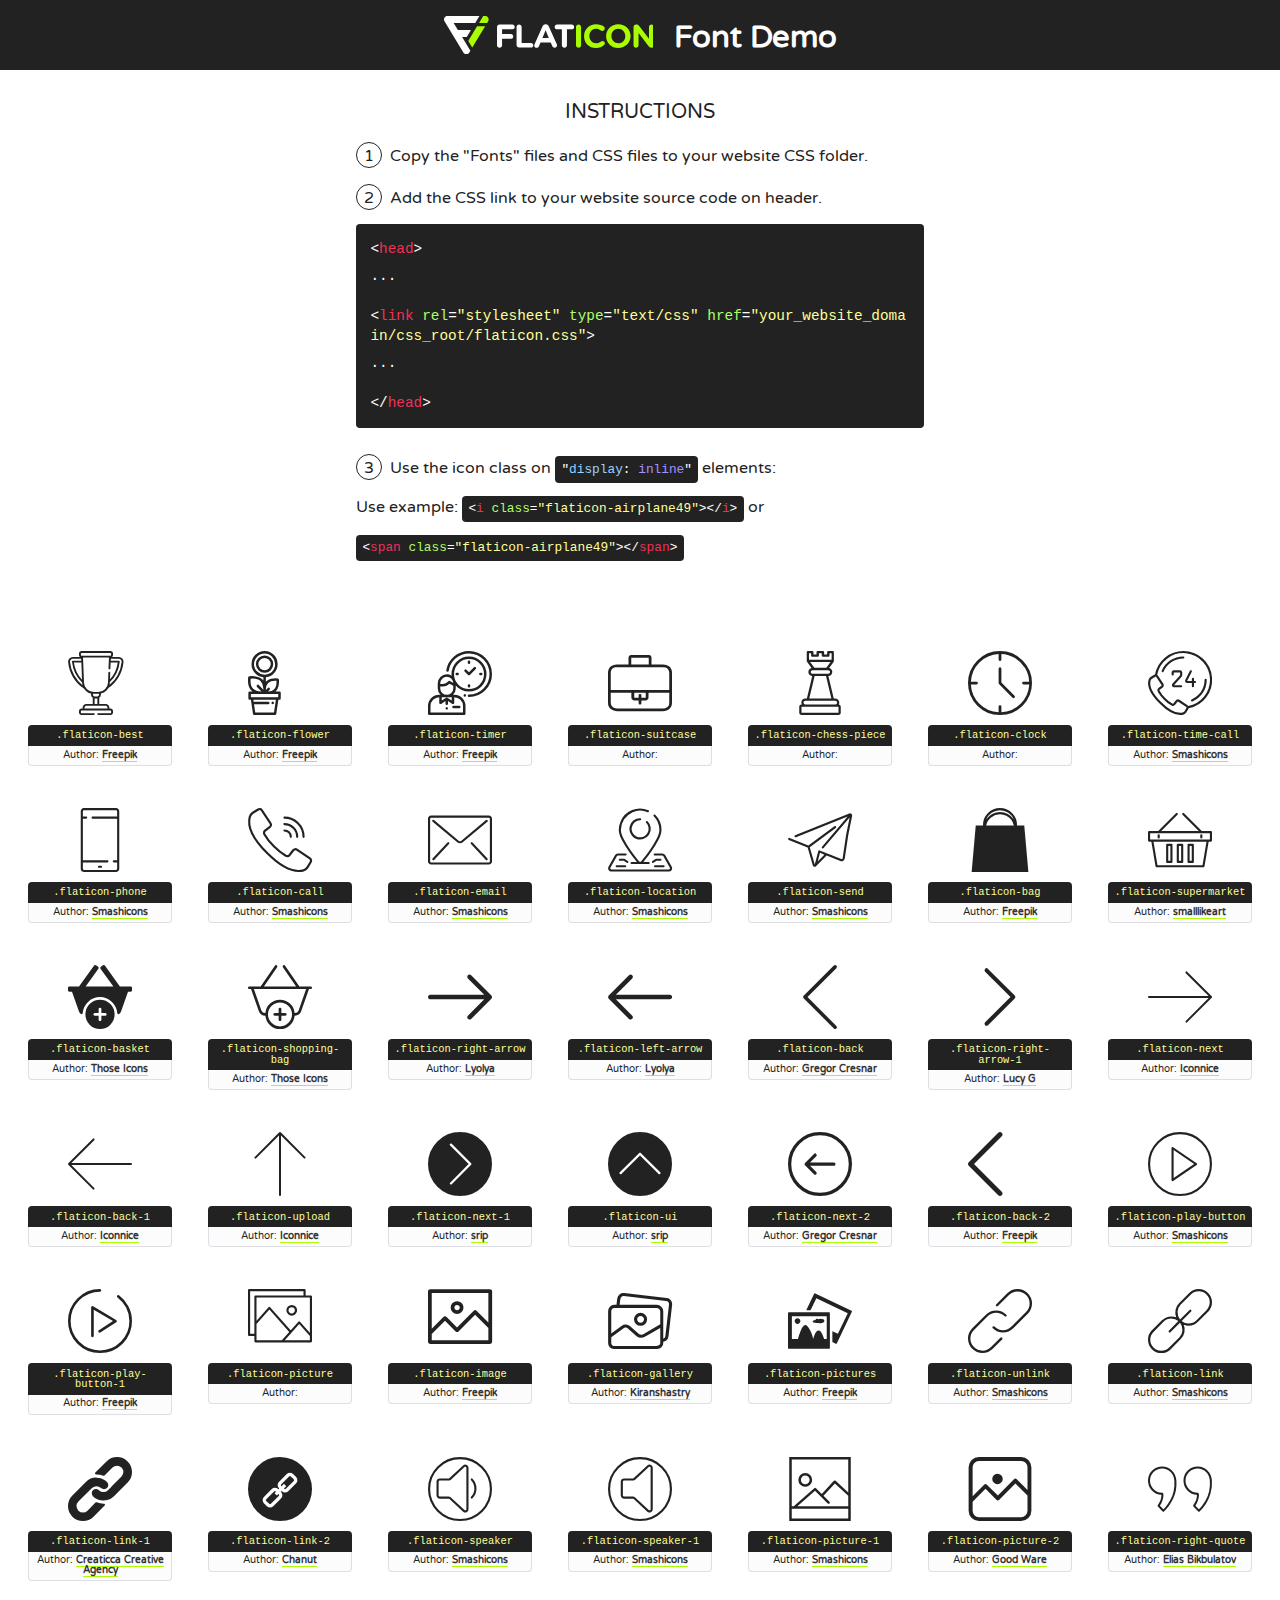
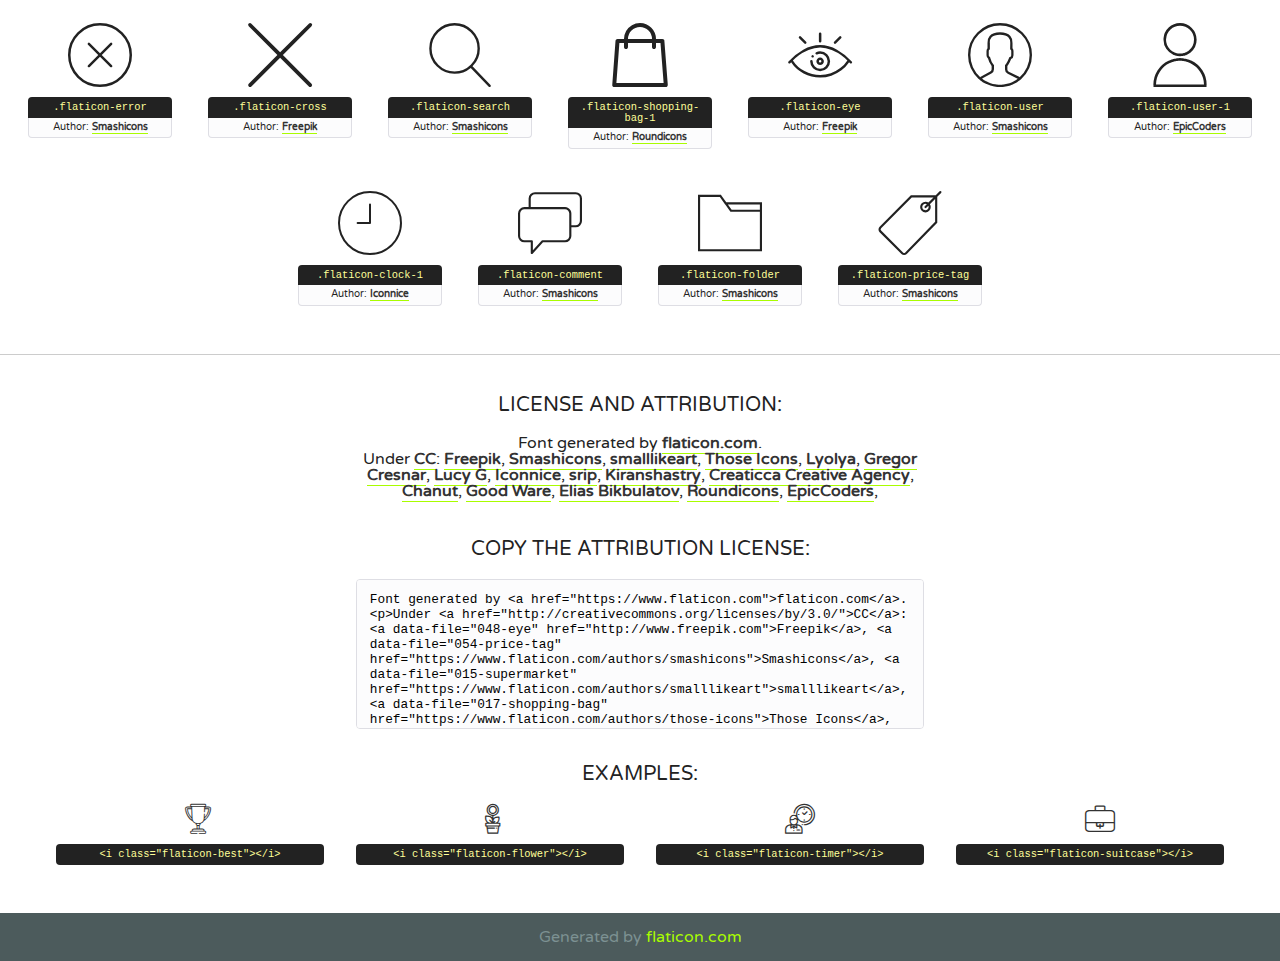
<file: assets/fonts/flaticon.html>
<!DOCTYPE html>
<!--
  Flaticon icon font: Flaticon
  Creation date: 10/09/2019 11:56
-->
<html>
<!DOCTYPE html>
<html>

<head>
    <title>Flaticon WebFont</title>
    <link href="http://fonts.googleapis.com/css?family=Varela+Round" rel="stylesheet" type="text/css" />
    <link rel="stylesheet" type="text/css" href="flaticon.css">
    <meta charset="UTF-8">
    <style>
    html, body, div, span, applet, object, iframe,
    h1, h2, h3, h4, h5, h6, p, blockquote, pre,
    a, abbr, acronym, address, big, cite, code,
    del, dfn, em, img, ins, kbd, q, s, samp,
    small, strike, strong, sub, sup, tt, var,
    b, u, i, center,
    dl, dt, dd, ol, ul, li,
    fieldset, form, label, legend,
    table, caption, tbody, tfoot, thead, tr, th, td,
    article, aside, canvas, details, embed, 
    figure, figcaption, footer, header, hgroup, 
    menu, nav, output, ruby, section, summary,
    time, mark, audio, video {
        margin: 0;
        padding: 0;
        border: 0;
        font-size: 100%;
        font: inherit;
        vertical-align: baseline;
    }
    /* HTML5 display-role reset for older browsers */
    article, aside, details, figcaption, figure, 
    footer, header, hgroup, menu, nav, section {
        display: block;
    }
    body {
        line-height: 1;
    }
    ol, ul {
        list-style: none;
    }
    blockquote, q {
        quotes: none;
    }
    blockquote:before, blockquote:after,
    q:before, q:after {
        content: '';
        content: none;
    }
    table {
        border-collapse: collapse;
        border-spacing: 0;
    }
    body {
        font-family: 'Varela Round', Helvetica, Arial, sans-serif;
        font-size: 16px;
        color: #222;
    }
    a {
        color: #333;
        border-bottom: 1px solid #a9fd00;
        font-weight: bold;
        text-decoration: none;
    }
    * {
        -moz-box-sizing: border-box;
        -webkit-box-sizing: border-box;
        box-sizing: border-box;
        margin: 0;
        padding: 0;
    }
    [class^="flaticon-"]:before, [class*=" flaticon-"]:before, [class^="flaticon-"]:after, [class*=" flaticon-"]:after {
        font-family: Flaticon;
        font-size: 30px;
        font-style: normal;
        margin-left: 20px;
        color: #333;
    }
    .wrapper {
        max-width: 600px;
        margin: auto;
        padding: 0 1em;
    }
    .title {
        font-size: 1.25em;
        text-align: center;
        margin-bottom: 1em;
        text-transform: uppercase;
    }
    header {
        text-align: center;
        background-color: #222;
        color: #fff;
        padding: 1em;
    }
    header .logo {
        width: 210px;
        height: 38px;
        display: inline-block;
        vertical-align: middle;
        margin-right: 1em;
        border: none;
    }
    header strong {
        font-size: 1.95em;
        font-weight: bold;
        vertical-align: middle;
        margin-top: 5px;
        display: inline-block;
    }
    .demo {
        margin: 2em auto;
        line-height: 1.25em;
    }
    .demo ul li {
        margin-bottom: 1em;
    }
    .demo ul li .num {
        color: #222;
        border-radius: 20px;
        display: inline-block;
        width: 26px;
        padding: 3px;
        height: 26px;
        text-align: center;
        margin-right: 0.5em;
        border: 1px solid #222;
    }
    .demo ul li code {
        background-color: #222;
        border-radius: 4px;
        padding: 0.25em 0.5em;
        display: inline-block;
        color: #fff;
        font-family: Consolas,Monaco,Lucida Console,Liberation Mono,DejaVu Sans Mono,Bitstream Vera Sans Mono,Courier New, monospace;
        font-weight: lighter;
        margin-top: 1em;
        font-size: 0.8em;
        word-break: break-all;
    }
    .demo ul li code.big {
        padding: 1em;
        font-size: 0.9em;
    }
    .demo ul li code .red {
        color: #EF3159;
    }
    .demo ul li code .green {
        color: #ACFF65;
    }
    .demo ul li code .yellow {
        color: #FFFF99;
    }
    .demo ul li code .blue {
        color: #99D3FF;
    }
    .demo ul li code .purple {
        color: #A295FF;
    }
    .demo ul li code .dots {
        margin-top: 0.5em;
        display: block;
    }
    #glyphs {
        border-bottom: 1px solid #ccc;
        padding: 2em 0;
        text-align: center;
    }
    .glyph {
        display: inline-block;
        width: 9em;
        margin: 1em;
        text-align: center;
        vertical-align: top;
        background: #FFF;
    }
    .glyph .glyph-icon {
        padding: 10px;
        display: block;
        font-family:"Flaticon";
        font-size: 64px;
        line-height: 1;
    }
    .glyph .glyph-icon:before {
        font-size: 64px;
        color: #222;
        margin-left: 0;
    }
    .class-name {
        font-size: 0.65em;
        background-color: #222;
        color: #fff;
        border-radius: 4px 4px 0 0;
        padding: 0.5em;
        color: #FFFF99;
        font-family: Consolas,Monaco,Lucida Console,Liberation Mono,DejaVu Sans Mono,Bitstream Vera Sans Mono,Courier New, monospace;
    }
    .author-name {
        font-size: 0.6em;
        background-color: #fcfcfd;
        border: 1px solid #DEDEE4;
        border-top: 0;
        border-radius: 0 0 4px 4px;
        padding: 0.5em;
    }
    .class-name:last-child {
        font-size: 10px;
        color:#888;
    }
    .class-name:last-child a {
        font-size: 10px;
        color:#555;
    }
    .class-name:last-child a:hover {
        color:#a9fd00;
    }
    .glyph > input {
        display: block;
        width: 100px;
        margin: 5px auto;
        text-align: center;
        font-size: 12px;
        cursor: text;
    }
    .glyph > input.icon-input {
        font-family:"Flaticon";
        font-size: 16px;
        margin-bottom: 10px;
    }
    .attribution .title {
        margin-top: 2em;
    }
    .attribution textarea {
        background-color: #fcfcfd;
        padding: 1em;
        border: none;
        box-shadow: none;
        border: 1px solid #DEDEE4;
        border-radius: 4px;
        resize: none;
        width: 100%;
        height: 150px;
        font-size: 0.8em;
        font-family: Consolas,Monaco,Lucida Console,Liberation Mono,DejaVu Sans Mono,Bitstream Vera Sans Mono,Courier New, monospace;
        -webkit-appearance: none;
    }
    .iconsuse {
        margin: 2em auto;
        text-align: center;
        max-width: 1200px;
    }
    .iconsuse:after {
        content: '';
        display: table;
        clear: both;
    }
    .iconsuse .image {
        float: left;
        width: 25%;
        padding: 0 1em;
    }
    .iconsuse .image p {
        margin-bottom: 1em;
    }
    .iconsuse .image span {
        display: block;
        font-size: 0.65em;
        background-color: #222;
        color: #fff;
        border-radius: 4px;
        padding: 0.5em;
        color: #FFFF99;
        margin-top: 1em;
        font-family: Consolas,Monaco,Lucida Console,Liberation Mono,DejaVu Sans Mono,Bitstream Vera Sans Mono,Courier New, monospace;
    }
    #footer {
        text-align: center;
        background-color: #4C5B5C;
        color: #7c9192;
        padding: 1em;
    }
    #footer a {
        border: none;
        color: #a9fd00;
        font-weight: normal;
    }
    @media (max-width: 960px) {
        .iconsuse .image {
            width: 50%;
        }
    }
    @media (max-width: 560px) {
        .iconsuse .image {
            width: 100%;
        }
    }
    </style>
</head>

<body class="characters-off">

    <header>
        <a href="https://www.flaticon.com" target="_blank" class="logo">
            <svg version="1.1" xmlns="http://www.w3.org/2000/svg" xmlns:xlink="http://www.w3.org/1999/xlink" xmlns:a="http://ns.adobe.com/AdobeSVGViewerExtensions/3.0/" viewBox="0 0 560.875 102.036" enable-background="new 0 0 560.875 102.036" xml:space="preserve">
                <defs>
                </defs>
                <g>
                    <g class="letters">
                        <path fill="#ffffff" d="M141.596,29.675c0-3.777,2.985-6.767,6.764-6.767h34.438c3.426,0,6.15,2.728,6.15,6.15
                        c0,3.43-2.724,6.149-6.15,6.149h-27.674v13.091h23.719c3.429,0,6.151,2.724,6.151,6.15c0,3.43-2.723,6.149-6.151,6.149h-23.719
                        v17.574c0,3.773-2.986,6.761-6.764,6.761c-3.779,0-6.764-2.989-6.764-6.761V29.675z"></path>
                        <path fill="#ffffff" d="M193.844,29.149c0-3.781,2.985-6.767,6.764-6.767c3.776,0,6.763,2.985,6.763,6.767v42.957h25.039
                        c3.426,0,6.149,2.726,6.149,6.153c0,3.425-2.723,6.15-6.149,6.15h-31.802c-3.779,0-6.764-2.986-6.764-6.768V29.149z"></path>
                        <path fill="#ffffff" d="M241.891,75.71l21.438-48.407c1.492-3.341,4.215-5.357,7.906-5.357h0.792
                        c3.686,0,6.323,2.017,7.815,5.357l21.439,48.407c0.436,0.967,0.701,1.845,0.701,2.723c0,3.602-2.809,6.501-6.414,6.501
                        c-3.161,0-5.269-1.845-6.499-4.655l-4.132-9.661h-27.059l-4.301,10.102c-1.144,2.631-3.426,4.214-6.237,4.214
                        c-3.517,0-6.24-2.81-6.24-6.325C241.1,77.64,241.451,76.677,241.891,75.71z M279.932,58.666l-8.521-20.297l-8.526,20.297H279.932
                        z"></path>
                        <path fill="#ffffff" d="M314.864,35.387H301.86c-3.429,0-6.239-2.813-6.239-6.238c0-3.429,2.811-6.24,6.239-6.24h39.533
                        c3.426,0,6.237,2.811,6.237,6.24c0,3.425-2.811,6.238-6.237,6.238h-13.001v42.785c0,3.773-2.99,6.761-6.764,6.761
                        c-3.779,0-6.764-2.989-6.764-6.761V35.387z"></path>
                        <path fill="#A9FD00" d="M352.615,29.149c0-3.781,2.985-6.767,6.767-6.767c3.774,0,6.761,2.985,6.761,6.767v49.024
                        c0,3.773-2.987,6.761-6.761,6.761c-3.781,0-6.767-2.989-6.767-6.761V29.149z"></path>
                        <path fill="#A9FD00" d="M374.132,53.836v-0.179c0-17.481,13.178-31.801,32.065-31.801c9.22,0,15.459,2.458,20.557,6.238
                        c1.402,1.054,2.637,2.985,2.637,5.357c0,3.692-2.985,6.59-6.681,6.59c-1.845,0-3.071-0.702-4.044-1.319
                        c-3.776-2.813-7.729-4.393-12.562-4.393c-10.364,0-17.831,8.611-17.831,19.154v0.173c0,10.542,7.291,19.329,17.831,19.329
                        c5.715,0,9.492-1.756,13.359-4.834c1.049-0.874,2.458-1.491,4.039-1.491c3.429,0,6.325,2.813,6.325,6.236
                        c0,2.106-1.056,3.78-2.282,4.834c-5.539,4.834-12.036,7.733-21.878,7.733C387.572,85.464,374.132,71.493,374.132,53.836z"></path>
                        <path fill="#A9FD00" d="M433.009,53.836v-0.179c0-17.481,13.79-31.801,32.766-31.801c18.981,0,32.592,14.143,32.592,31.628v0.173
                        c0,17.483-13.785,31.807-32.769,31.807C446.625,85.464,433.009,71.32,433.009,53.836z M484.224,53.836v-0.179
                        c0-10.539-7.725-19.326-18.626-19.326c-10.893,0-18.449,8.611-18.449,19.154v0.173c0,10.542,7.73,19.329,18.626,19.329
                        C476.676,72.986,484.224,64.378,484.224,53.836z"></path>
                        <path fill="#A9FD00" d="M506.233,29.321c0-3.774,2.99-6.763,6.767-6.763h1.401c3.252,0,5.183,1.583,7.029,3.953l26.093,34.265
                        V29.059c0-3.692,2.99-6.677,6.681-6.677c3.683,0,6.671,2.985,6.671,6.677v48.934c0,3.78-2.987,6.765-6.764,6.765h-0.436
                        c-3.257,0-5.188-1.581-7.034-3.953l-27.056-35.492v32.944c0,3.687-2.985,6.676-6.678,6.676c-3.683,0-6.673-2.989-6.673-6.676
                        V29.321z"></path>
                    </g>
                    <g class="insignia">
                        <path fill="#ffffff" d="M48.372,56.137h12.517l11.156-18.537H37.186L25.688,18.539h57.825L94.668,0H9.271
                        C5.925,0,2.842,1.801,1.198,4.716c-1.644,2.907-1.593,6.482,0.134,9.343l50.38,83.501c1.678,2.781,4.689,4.476,7.938,4.476
                        c3.246,0,6.257-1.695,7.935-4.476l2.898-4.804L48.372,56.137z"></path>
                        <g class="i">
                            <path fill="#A9FD00" d="M93.575,18.539h0.031v0.004l21.652,0.004l2.705-4.488c1.727-2.861,1.778-6.436,0.133-9.343
                            C116.454,1.801,113.371,0,110.026,0h-5.294L93.575,18.539z"></path>
                            <polygon fill="#A9FD00" points="88.291,27.356 64.725,66.486 75.519,84.404 109.942,27.356"></polygon>
                        </g>
                    </g>
                </g>
            </svg>
        </a>
        <strong>Font Demo</strong>
    </header>


    <section class="demo wrapper">

        <p class="title">Instructions</p>

        <ul>
            <li>
                <span class="num">1</span>Copy the "Fonts" files and CSS files to your website CSS folder.
            </li>
            <li>
                <span class="num">2</span>Add the CSS link to your website source code on header.
                <code class="big">
                    &lt;<span class="red">head</span>&gt;
                    <br/><span class="dots">...</span>
                    <br/>&lt;<span class="red">link</span> <span class="green">rel</span>=<span class="yellow">"stylesheet"</span> <span class="green">type</span>=<span class="yellow">"text/css"</span> <span class="green">href</span>=<span class="yellow">"your_website_domain/css_root/flaticon.css"</span>&gt;
                    <br/><span class="dots">...</span>
                    <br/>&lt;/<span class="red">head</span>&gt;
                </code>
            </li>

            <li>
                <p>
                    <span class="num">3</span>Use the icon class on <code>"<span class="blue">display</span>:<span class="purple"> inline</span>"</code> elements:
                    <br />
                    Use example: <code>&lt;<span class="red">i</span> <span class="green">class</span>=<span class="yellow">&quot;flaticon-airplane49&quot;</span>&gt;&lt;/<span class="red">i</span>&gt;</code> or <code>&lt;<span class="red">span</span> <span class="green">class</span>=<span class="yellow">&quot;flaticon-airplane49&quot;</span>&gt;&lt;/<span class="red">span</span>&gt;</code>
            </li>
        </ul>

    </section>




   <section id="glyphs">          
    
      
        <div class="glyph"><div class="glyph-icon flaticon-best"></div>
            <div class="class-name">.flaticon-best</div>
            <div class="author-name">Author: <a data-file="001-best" href="http://www.freepik.com">Freepik</a> </div> 
        </div>        
        
        <div class="glyph"><div class="glyph-icon flaticon-flower"></div>
            <div class="class-name">.flaticon-flower</div>
            <div class="author-name">Author: <a data-file="002-flower" href="http://www.freepik.com">Freepik</a> </div> 
        </div>        
        
        <div class="glyph"><div class="glyph-icon flaticon-timer"></div>
            <div class="class-name">.flaticon-timer</div>
            <div class="author-name">Author: <a data-file="004-timer" href="http://www.freepik.com">Freepik</a> </div> 
        </div>        
        
        <div class="glyph"><div class="glyph-icon flaticon-suitcase"></div>
            <div class="class-name">.flaticon-suitcase</div>
            <div class="author-name">Author: <a data-file="005-suitcase" href="https://www.flaticon.com/authors/"></a> </div> 
        </div>        
        
        <div class="glyph"><div class="glyph-icon flaticon-chess-piece"></div>
            <div class="class-name">.flaticon-chess-piece</div>
            <div class="author-name">Author: <a data-file="006-chess-piece" href="https://www.flaticon.com/authors/"></a> </div> 
        </div>        
        
        <div class="glyph"><div class="glyph-icon flaticon-clock"></div>
            <div class="class-name">.flaticon-clock</div>
            <div class="author-name">Author: <a data-file="007-clock" href="https://www.flaticon.com/authors/"></a> </div> 
        </div>        
        
        <div class="glyph"><div class="glyph-icon flaticon-time-call"></div>
            <div class="class-name">.flaticon-time-call</div>
            <div class="author-name">Author: <a data-file="008-time-call" href="https://www.flaticon.com/authors/smashicons">Smashicons</a> </div> 
        </div>        
        
        <div class="glyph"><div class="glyph-icon flaticon-phone"></div>
            <div class="class-name">.flaticon-phone</div>
            <div class="author-name">Author: <a data-file="009-phone" href="https://www.flaticon.com/authors/smashicons">Smashicons</a> </div> 
        </div>        
        
        <div class="glyph"><div class="glyph-icon flaticon-call"></div>
            <div class="class-name">.flaticon-call</div>
            <div class="author-name">Author: <a data-file="010-call" href="https://www.flaticon.com/authors/smashicons">Smashicons</a> </div> 
        </div>        
        
        <div class="glyph"><div class="glyph-icon flaticon-email"></div>
            <div class="class-name">.flaticon-email</div>
            <div class="author-name">Author: <a data-file="011-email" href="https://www.flaticon.com/authors/smashicons">Smashicons</a> </div> 
        </div>        
        
        <div class="glyph"><div class="glyph-icon flaticon-location"></div>
            <div class="class-name">.flaticon-location</div>
            <div class="author-name">Author: <a data-file="012-location" href="https://www.flaticon.com/authors/smashicons">Smashicons</a> </div> 
        </div>        
        
        <div class="glyph"><div class="glyph-icon flaticon-send"></div>
            <div class="class-name">.flaticon-send</div>
            <div class="author-name">Author: <a data-file="013-send" href="https://www.flaticon.com/authors/smashicons">Smashicons</a> </div> 
        </div>        
        
        <div class="glyph"><div class="glyph-icon flaticon-bag"></div>
            <div class="class-name">.flaticon-bag</div>
            <div class="author-name">Author: <a data-file="014-bag" href="http://www.freepik.com">Freepik</a> </div> 
        </div>        
        
        <div class="glyph"><div class="glyph-icon flaticon-supermarket"></div>
            <div class="class-name">.flaticon-supermarket</div>
            <div class="author-name">Author: <a data-file="015-supermarket" href="https://www.flaticon.com/authors/smalllikeart">smalllikeart</a> </div> 
        </div>        
        
        <div class="glyph"><div class="glyph-icon flaticon-basket"></div>
            <div class="class-name">.flaticon-basket</div>
            <div class="author-name">Author: <a data-file="016-basket" href="https://www.flaticon.com/authors/those-icons">Those Icons</a> </div> 
        </div>        
        
        <div class="glyph"><div class="glyph-icon flaticon-shopping-bag"></div>
            <div class="class-name">.flaticon-shopping-bag</div>
            <div class="author-name">Author: <a data-file="017-shopping-bag" href="https://www.flaticon.com/authors/those-icons">Those Icons</a> </div> 
        </div>        
        
        <div class="glyph"><div class="glyph-icon flaticon-right-arrow"></div>
            <div class="class-name">.flaticon-right-arrow</div>
            <div class="author-name">Author: <a data-file="018-right-arrow" href="https://www.flaticon.com/authors/lyolya">Lyolya</a> </div> 
        </div>        
        
        <div class="glyph"><div class="glyph-icon flaticon-left-arrow"></div>
            <div class="class-name">.flaticon-left-arrow</div>
            <div class="author-name">Author: <a data-file="019-left-arrow" href="https://www.flaticon.com/authors/lyolya">Lyolya</a> </div> 
        </div>        
        
        <div class="glyph"><div class="glyph-icon flaticon-back"></div>
            <div class="class-name">.flaticon-back</div>
            <div class="author-name">Author: <a data-file="020-back" href="https://www.flaticon.com/authors/gregor-cresnar">Gregor Cresnar</a> </div> 
        </div>        
        
        <div class="glyph"><div class="glyph-icon flaticon-right-arrow-1"></div>
            <div class="class-name">.flaticon-right-arrow-1</div>
            <div class="author-name">Author: <a data-file="021-right-arrow-1" href="https://www.flaticon.com/authors/lucy-g">Lucy G</a> </div> 
        </div>        
        
        <div class="glyph"><div class="glyph-icon flaticon-next"></div>
            <div class="class-name">.flaticon-next</div>
            <div class="author-name">Author: <a data-file="022-next" href="https://www.flaticon.com/authors/iconnice">Iconnice</a> </div> 
        </div>        
        
        <div class="glyph"><div class="glyph-icon flaticon-back-1"></div>
            <div class="class-name">.flaticon-back-1</div>
            <div class="author-name">Author: <a data-file="023-back-1" href="https://www.flaticon.com/authors/iconnice">Iconnice</a> </div> 
        </div>        
        
        <div class="glyph"><div class="glyph-icon flaticon-upload"></div>
            <div class="class-name">.flaticon-upload</div>
            <div class="author-name">Author: <a data-file="024-upload" href="https://www.flaticon.com/authors/iconnice">Iconnice</a> </div> 
        </div>        
        
        <div class="glyph"><div class="glyph-icon flaticon-next-1"></div>
            <div class="class-name">.flaticon-next-1</div>
            <div class="author-name">Author: <a data-file="025-next-1" href="https://www.flaticon.com/authors/srip">srip</a> </div> 
        </div>        
        
        <div class="glyph"><div class="glyph-icon flaticon-ui"></div>
            <div class="class-name">.flaticon-ui</div>
            <div class="author-name">Author: <a data-file="026-ui" href="https://www.flaticon.com/authors/srip">srip</a> </div> 
        </div>        
        
        <div class="glyph"><div class="glyph-icon flaticon-next-2"></div>
            <div class="class-name">.flaticon-next-2</div>
            <div class="author-name">Author: <a data-file="027-next-2" href="https://www.flaticon.com/authors/gregor-cresnar">Gregor Cresnar</a> </div> 
        </div>        
        
        <div class="glyph"><div class="glyph-icon flaticon-back-2"></div>
            <div class="class-name">.flaticon-back-2</div>
            <div class="author-name">Author: <a data-file="028-back-2" href="http://www.freepik.com">Freepik</a> </div> 
        </div>        
        
        <div class="glyph"><div class="glyph-icon flaticon-play-button"></div>
            <div class="class-name">.flaticon-play-button</div>
            <div class="author-name">Author: <a data-file="029-play-button" href="https://www.flaticon.com/authors/smashicons">Smashicons</a> </div> 
        </div>        
        
        <div class="glyph"><div class="glyph-icon flaticon-play-button-1"></div>
            <div class="class-name">.flaticon-play-button-1</div>
            <div class="author-name">Author: <a data-file="030-play-button-1" href="http://www.freepik.com">Freepik</a> </div> 
        </div>        
        
        <div class="glyph"><div class="glyph-icon flaticon-picture"></div>
            <div class="class-name">.flaticon-picture</div>
            <div class="author-name">Author: <a data-file="031-picture" href="https://www.flaticon.com/authors/"></a> </div> 
        </div>        
        
        <div class="glyph"><div class="glyph-icon flaticon-image"></div>
            <div class="class-name">.flaticon-image</div>
            <div class="author-name">Author: <a data-file="032-image" href="http://www.freepik.com">Freepik</a> </div> 
        </div>        
        
        <div class="glyph"><div class="glyph-icon flaticon-gallery"></div>
            <div class="class-name">.flaticon-gallery</div>
            <div class="author-name">Author: <a data-file="033-gallery" href="https://www.flaticon.com/authors/kiranshastry">Kiranshastry</a> </div> 
        </div>        
        
        <div class="glyph"><div class="glyph-icon flaticon-pictures"></div>
            <div class="class-name">.flaticon-pictures</div>
            <div class="author-name">Author: <a data-file="034-pictures" href="http://www.freepik.com">Freepik</a> </div> 
        </div>        
        
        <div class="glyph"><div class="glyph-icon flaticon-unlink"></div>
            <div class="class-name">.flaticon-unlink</div>
            <div class="author-name">Author: <a data-file="035-unlink" href="https://www.flaticon.com/authors/smashicons">Smashicons</a> </div> 
        </div>        
        
        <div class="glyph"><div class="glyph-icon flaticon-link"></div>
            <div class="class-name">.flaticon-link</div>
            <div class="author-name">Author: <a data-file="036-link" href="https://www.flaticon.com/authors/smashicons">Smashicons</a> </div> 
        </div>        
        
        <div class="glyph"><div class="glyph-icon flaticon-link-1"></div>
            <div class="class-name">.flaticon-link-1</div>
            <div class="author-name">Author: <a data-file="037-link-1" href="https://www.flaticon.com/authors/creaticca-creative-agency">Creaticca Creative Agency</a> </div> 
        </div>        
        
        <div class="glyph"><div class="glyph-icon flaticon-link-2"></div>
            <div class="class-name">.flaticon-link-2</div>
            <div class="author-name">Author: <a data-file="038-link-2" href="https://www.flaticon.com/authors/chanut">Chanut</a> </div> 
        </div>        
        
        <div class="glyph"><div class="glyph-icon flaticon-speaker"></div>
            <div class="class-name">.flaticon-speaker</div>
            <div class="author-name">Author: <a data-file="039-speaker" href="https://www.flaticon.com/authors/smashicons">Smashicons</a> </div> 
        </div>        
        
        <div class="glyph"><div class="glyph-icon flaticon-speaker-1"></div>
            <div class="class-name">.flaticon-speaker-1</div>
            <div class="author-name">Author: <a data-file="040-speaker-1" href="https://www.flaticon.com/authors/smashicons">Smashicons</a> </div> 
        </div>        
        
        <div class="glyph"><div class="glyph-icon flaticon-picture-1"></div>
            <div class="class-name">.flaticon-picture-1</div>
            <div class="author-name">Author: <a data-file="041-picture-1" href="https://www.flaticon.com/authors/smashicons">Smashicons</a> </div> 
        </div>        
        
        <div class="glyph"><div class="glyph-icon flaticon-picture-2"></div>
            <div class="class-name">.flaticon-picture-2</div>
            <div class="author-name">Author: <a data-file="042-picture-2" href="https://www.flaticon.com/authors/good-ware">Good Ware</a> </div> 
        </div>        
        
        <div class="glyph"><div class="glyph-icon flaticon-right-quote"></div>
            <div class="class-name">.flaticon-right-quote</div>
            <div class="author-name">Author: <a data-file="043-right-quote" href="https://www.flaticon.com/authors/elias-bikbulatov">Elias Bikbulatov</a> </div> 
        </div>        
        
        <div class="glyph"><div class="glyph-icon flaticon-error"></div>
            <div class="class-name">.flaticon-error</div>
            <div class="author-name">Author: <a data-file="044-error" href="https://www.flaticon.com/authors/smashicons">Smashicons</a> </div> 
        </div>        
        
        <div class="glyph"><div class="glyph-icon flaticon-cross"></div>
            <div class="class-name">.flaticon-cross</div>
            <div class="author-name">Author: <a data-file="045-cross" href="http://www.freepik.com">Freepik</a> </div> 
        </div>        
        
        <div class="glyph"><div class="glyph-icon flaticon-search"></div>
            <div class="class-name">.flaticon-search</div>
            <div class="author-name">Author: <a data-file="046-search" href="https://www.flaticon.com/authors/smashicons">Smashicons</a> </div> 
        </div>        
        
        <div class="glyph"><div class="glyph-icon flaticon-shopping-bag-1"></div>
            <div class="class-name">.flaticon-shopping-bag-1</div>
            <div class="author-name">Author: <a data-file="047-shopping-bag-1" href="https://www.flaticon.com/authors/roundicons">Roundicons</a> </div> 
        </div>        
        
        <div class="glyph"><div class="glyph-icon flaticon-eye"></div>
            <div class="class-name">.flaticon-eye</div>
            <div class="author-name">Author: <a data-file="048-eye" href="http://www.freepik.com">Freepik</a> </div> 
        </div>        
        
        <div class="glyph"><div class="glyph-icon flaticon-user"></div>
            <div class="class-name">.flaticon-user</div>
            <div class="author-name">Author: <a data-file="049-user" href="https://www.flaticon.com/authors/smashicons">Smashicons</a> </div> 
        </div>        
        
        <div class="glyph"><div class="glyph-icon flaticon-user-1"></div>
            <div class="class-name">.flaticon-user-1</div>
            <div class="author-name">Author: <a data-file="050-user-1" href="https://www.flaticon.com/authors/epiccoders">EpicCoders</a> </div> 
        </div>        
        
        <div class="glyph"><div class="glyph-icon flaticon-clock-1"></div>
            <div class="class-name">.flaticon-clock-1</div>
            <div class="author-name">Author: <a data-file="051-clock-1" href="https://www.flaticon.com/authors/iconnice">Iconnice</a> </div> 
        </div>        
        
        <div class="glyph"><div class="glyph-icon flaticon-comment"></div>
            <div class="class-name">.flaticon-comment</div>
            <div class="author-name">Author: <a data-file="052-comment" href="https://www.flaticon.com/authors/smashicons">Smashicons</a> </div> 
        </div>        
        
        <div class="glyph"><div class="glyph-icon flaticon-folder"></div>
            <div class="class-name">.flaticon-folder</div>
            <div class="author-name">Author: <a data-file="053-folder" href="https://www.flaticon.com/authors/smashicons">Smashicons</a> </div> 
        </div>        
        
        <div class="glyph"><div class="glyph-icon flaticon-price-tag"></div>
            <div class="class-name">.flaticon-price-tag</div>
            <div class="author-name">Author: <a data-file="054-price-tag" href="https://www.flaticon.com/authors/smashicons">Smashicons</a> </div> 
        </div>        
        

    </section>



    <section class="attribution wrapper"   style="text-align:center;">

      <div class="title">License and attribution:</div><div class="attrDiv">Font generated by <a href="https://www.flaticon.com">flaticon.com</a>. <div><p>Under <a href="http://creativecommons.org/licenses/by/3.0/">CC</a>: <a data-file="048-eye" href="http://www.freepik.com">Freepik</a>, <a data-file="054-price-tag" href="https://www.flaticon.com/authors/smashicons">Smashicons</a>, <a data-file="015-supermarket" href="https://www.flaticon.com/authors/smalllikeart">smalllikeart</a>, <a data-file="017-shopping-bag" href="https://www.flaticon.com/authors/those-icons">Those Icons</a>, <a data-file="019-left-arrow" href="https://www.flaticon.com/authors/lyolya">Lyolya</a>, <a data-file="027-next-2" href="https://www.flaticon.com/authors/gregor-cresnar">Gregor Cresnar</a>, <a data-file="021-right-arrow-1" href="https://www.flaticon.com/authors/lucy-g">Lucy G</a>, <a data-file="051-clock-1" href="https://www.flaticon.com/authors/iconnice">Iconnice</a>, <a data-file="026-ui" href="https://www.flaticon.com/authors/srip">srip</a>, <a data-file="033-gallery" href="https://www.flaticon.com/authors/kiranshastry">Kiranshastry</a>, <a data-file="037-link-1" href="https://www.flaticon.com/authors/creaticca-creative-agency">Creaticca Creative Agency</a>, <a data-file="038-link-2" href="https://www.flaticon.com/authors/chanut">Chanut</a>, <a data-file="042-picture-2" href="https://www.flaticon.com/authors/good-ware">Good Ware</a>, <a data-file="043-right-quote" href="https://www.flaticon.com/authors/elias-bikbulatov">Elias Bikbulatov</a>, <a data-file="047-shopping-bag-1" href="https://www.flaticon.com/authors/roundicons">Roundicons</a>, <a data-file="050-user-1" href="https://www.flaticon.com/authors/epiccoders">EpicCoders</a>, <a data-file="031-picture" href="https://www.flaticon.com/authors/"></a></p>  </div>
      </div>
      <div class="title">Copy the Attribution License:</div>

    <textarea onclick="this.focus();this.select();">Font generated by &lt;a href=&quot;https://www.flaticon.com&quot;&gt;flaticon.com&lt;/a&gt;. <p>Under <a href="http://creativecommons.org/licenses/by/3.0/">CC</a>: <a data-file="048-eye" href="http://www.freepik.com">Freepik</a>, <a data-file="054-price-tag" href="https://www.flaticon.com/authors/smashicons">Smashicons</a>, <a data-file="015-supermarket" href="https://www.flaticon.com/authors/smalllikeart">smalllikeart</a>, <a data-file="017-shopping-bag" href="https://www.flaticon.com/authors/those-icons">Those Icons</a>, <a data-file="019-left-arrow" href="https://www.flaticon.com/authors/lyolya">Lyolya</a>, <a data-file="027-next-2" href="https://www.flaticon.com/authors/gregor-cresnar">Gregor Cresnar</a>, <a data-file="021-right-arrow-1" href="https://www.flaticon.com/authors/lucy-g">Lucy G</a>, <a data-file="051-clock-1" href="https://www.flaticon.com/authors/iconnice">Iconnice</a>, <a data-file="026-ui" href="https://www.flaticon.com/authors/srip">srip</a>, <a data-file="033-gallery" href="https://www.flaticon.com/authors/kiranshastry">Kiranshastry</a>, <a data-file="037-link-1" href="https://www.flaticon.com/authors/creaticca-creative-agency">Creaticca Creative Agency</a>, <a data-file="038-link-2" href="https://www.flaticon.com/authors/chanut">Chanut</a>, <a data-file="042-picture-2" href="https://www.flaticon.com/authors/good-ware">Good Ware</a>, <a data-file="043-right-quote" href="https://www.flaticon.com/authors/elias-bikbulatov">Elias Bikbulatov</a>, <a data-file="047-shopping-bag-1" href="https://www.flaticon.com/authors/roundicons">Roundicons</a>, <a data-file="050-user-1" href="https://www.flaticon.com/authors/epiccoders">EpicCoders</a>, <a data-file="031-picture" href="https://www.flaticon.com/authors/"></a></p>  
     </textarea>

    </section>

    <section class="iconsuse">

          <div class="title">Examples:</div>            
             
            <div class="image">
                <p>
                    <i class="glyph-icon flaticon-best"></i> 
                    <span>&lt;i class=&quot;flaticon-best&quot;&gt;&lt;/i&gt;</span>
                </p>
            </div>
            
            <div class="image">
                <p>
                    <i class="glyph-icon flaticon-flower"></i> 
                    <span>&lt;i class=&quot;flaticon-flower&quot;&gt;&lt;/i&gt;</span>
                </p>
            </div>
            
            <div class="image">
                <p>
                    <i class="glyph-icon flaticon-timer"></i> 
                    <span>&lt;i class=&quot;flaticon-timer&quot;&gt;&lt;/i&gt;</span>
                </p>
            </div>
            
            <div class="image">
                <p>
                    <i class="glyph-icon flaticon-suitcase"></i> 
                    <span>&lt;i class=&quot;flaticon-suitcase&quot;&gt;&lt;/i&gt;</span>
                </p>
            </div>
                       
        </div>
                            
    </section>

<div id="footer">
    <div>Generated by <a href="https://www.flaticon.com">flaticon.com</a>
    </div>
</div>



</body>
</html>
</file>
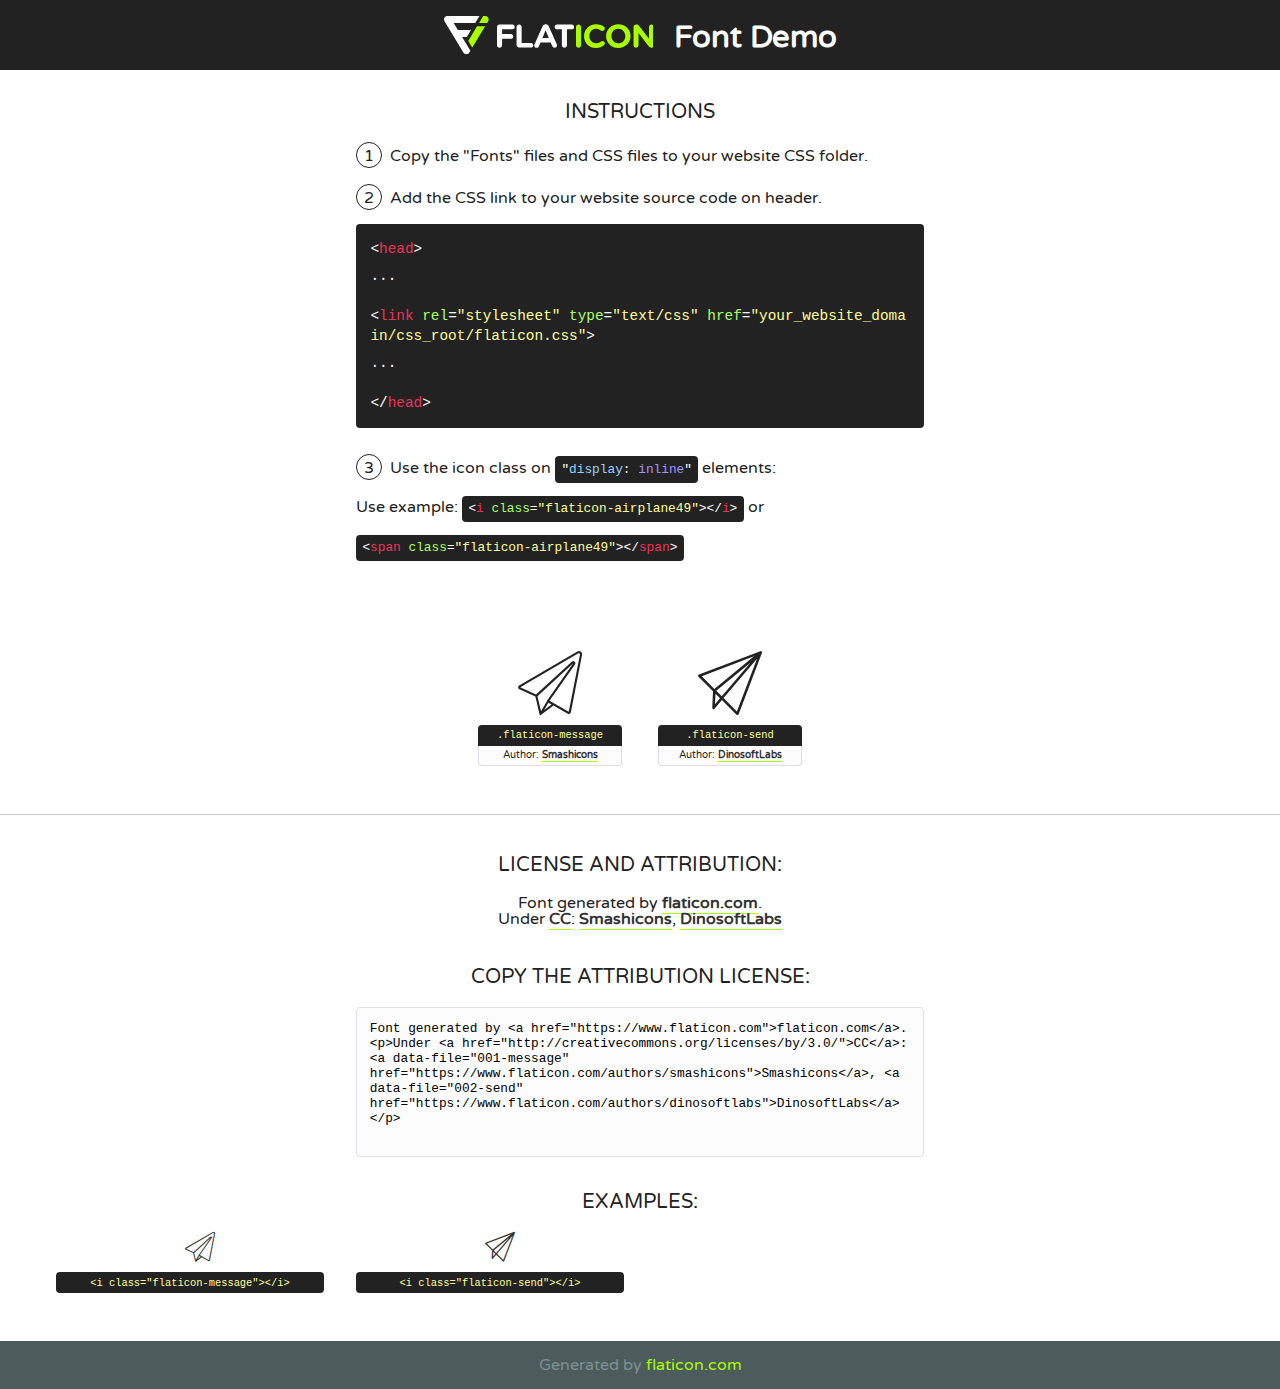
<file: assets/fonts/font/flaticon.html>
<!DOCTYPE html>
<!--
  Flaticon icon font: Flaticon
  Creation date: 31/12/2020 08:40
-->
<html>
<!DOCTYPE html>
<html>

<head>
    <title>Flaticon WebFont</title>
    <link href="http://fonts.googleapis.com/css?family=Varela+Round" rel="stylesheet" type="text/css" />
    <link rel="stylesheet" type="text/css" href="flaticon.css">
    <meta charset="UTF-8">
    <style>
    html, body, div, span, applet, object, iframe,
    h1, h2, h3, h4, h5, h6, p, blockquote, pre,
    a, abbr, acronym, address, big, cite, code,
    del, dfn, em, img, ins, kbd, q, s, samp,
    small, strike, strong, sub, sup, tt, var,
    b, u, i, center,
    dl, dt, dd, ol, ul, li,
    fieldset, form, label, legend,
    table, caption, tbody, tfoot, thead, tr, th, td,
    article, aside, canvas, details, embed, 
    figure, figcaption, footer, header, hgroup, 
    menu, nav, output, ruby, section, summary,
    time, mark, audio, video {
        margin: 0;
        padding: 0;
        border: 0;
        font-size: 100%;
        font: inherit;
        vertical-align: baseline;
    }
    /* HTML5 display-role reset for older browsers */
    article, aside, details, figcaption, figure, 
    footer, header, hgroup, menu, nav, section {
        display: block;
    }
    body {
        line-height: 1;
    }
    ol, ul {
        list-style: none;
    }
    blockquote, q {
        quotes: none;
    }
    blockquote:before, blockquote:after,
    q:before, q:after {
        content: '';
        content: none;
    }
    table {
        border-collapse: collapse;
        border-spacing: 0;
    }
    body {
        font-family: 'Varela Round', Helvetica, Arial, sans-serif;
        font-size: 16px;
        color: #222;
    }
    a {
        color: #333;
        border-bottom: 1px solid #a9fd00;
        font-weight: bold;
        text-decoration: none;
    }
    * {
        -moz-box-sizing: border-box;
        -webkit-box-sizing: border-box;
        box-sizing: border-box;
        margin: 0;
        padding: 0;
    }
    [class^="flaticon-"]:before, [class*=" flaticon-"]:before, [class^="flaticon-"]:after, [class*=" flaticon-"]:after {
        font-family: Flaticon;
        font-size: 30px;
        font-style: normal;
        margin-left: 20px;
        color: #333;
    }
    .wrapper {
        max-width: 600px;
        margin: auto;
        padding: 0 1em;
    }
    .title {
        font-size: 1.25em;
        text-align: center;
        margin-bottom: 1em;
        text-transform: uppercase;
    }
    header {
        text-align: center;
        background-color: #222;
        color: #fff;
        padding: 1em;
    }
    header .logo {
        width: 210px;
        height: 38px;
        display: inline-block;
        vertical-align: middle;
        margin-right: 1em;
        border: none;
    }
    header strong {
        font-size: 1.95em;
        font-weight: bold;
        vertical-align: middle;
        margin-top: 5px;
        display: inline-block;
    }
    .demo {
        margin: 2em auto;
        line-height: 1.25em;
    }
    .demo ul li {
        margin-bottom: 1em;
    }
    .demo ul li .num {
        color: #222;
        border-radius: 20px;
        display: inline-block;
        width: 26px;
        padding: 3px;
        height: 26px;
        text-align: center;
        margin-right: 0.5em;
        border: 1px solid #222;
    }
    .demo ul li code {
        background-color: #222;
        border-radius: 4px;
        padding: 0.25em 0.5em;
        display: inline-block;
        color: #fff;
        font-family: Consolas,Monaco,Lucida Console,Liberation Mono,DejaVu Sans Mono,Bitstream Vera Sans Mono,Courier New, monospace;
        font-weight: lighter;
        margin-top: 1em;
        font-size: 0.8em;
        word-break: break-all;
    }
    .demo ul li code.big {
        padding: 1em;
        font-size: 0.9em;
    }
    .demo ul li code .red {
        color: #EF3159;
    }
    .demo ul li code .green {
        color: #ACFF65;
    }
    .demo ul li code .yellow {
        color: #FFFF99;
    }
    .demo ul li code .blue {
        color: #99D3FF;
    }
    .demo ul li code .purple {
        color: #A295FF;
    }
    .demo ul li code .dots {
        margin-top: 0.5em;
        display: block;
    }
    #glyphs {
        border-bottom: 1px solid #ccc;
        padding: 2em 0;
        text-align: center;
    }
    .glyph {
        display: inline-block;
        width: 9em;
        margin: 1em;
        text-align: center;
        vertical-align: top;
        background: #FFF;
    }
    .glyph .glyph-icon {
        padding: 10px;
        display: block;
        font-family:"Flaticon";
        font-size: 64px;
        line-height: 1;
    }
    .glyph .glyph-icon:before {
        font-size: 64px;
        color: #222;
        margin-left: 0;
    }
    .class-name {
        font-size: 0.65em;
        background-color: #222;
        color: #fff;
        border-radius: 4px 4px 0 0;
        padding: 0.5em;
        color: #FFFF99;
        font-family: Consolas,Monaco,Lucida Console,Liberation Mono,DejaVu Sans Mono,Bitstream Vera Sans Mono,Courier New, monospace;
    }
    .author-name {
        font-size: 0.6em;
        background-color: #fcfcfd;
        border: 1px solid #DEDEE4;
        border-top: 0;
        border-radius: 0 0 4px 4px;
        padding: 0.5em;
    }
    .class-name:last-child {
        font-size: 10px;
        color:#888;
    }
    .class-name:last-child a {
        font-size: 10px;
        color:#555;
    }
    .class-name:last-child a:hover {
        color:#a9fd00;
    }
    .glyph > input {
        display: block;
        width: 100px;
        margin: 5px auto;
        text-align: center;
        font-size: 12px;
        cursor: text;
    }
    .glyph > input.icon-input {
        font-family:"Flaticon";
        font-size: 16px;
        margin-bottom: 10px;
    }
    .attribution .title {
        margin-top: 2em;
    }
    .attribution textarea {
        background-color: #fcfcfd;
        padding: 1em;
        border: none;
        box-shadow: none;
        border: 1px solid #DEDEE4;
        border-radius: 4px;
        resize: none;
        width: 100%;
        height: 150px;
        font-size: 0.8em;
        font-family: Consolas,Monaco,Lucida Console,Liberation Mono,DejaVu Sans Mono,Bitstream Vera Sans Mono,Courier New, monospace;
        -webkit-appearance: none;
    }
    .iconsuse {
        margin: 2em auto;
        text-align: center;
        max-width: 1200px;
    }
    .iconsuse:after {
        content: '';
        display: table;
        clear: both;
    }
    .iconsuse .image {
        float: left;
        width: 25%;
        padding: 0 1em;
    }
    .iconsuse .image p {
        margin-bottom: 1em;
    }
    .iconsuse .image span {
        display: block;
        font-size: 0.65em;
        background-color: #222;
        color: #fff;
        border-radius: 4px;
        padding: 0.5em;
        color: #FFFF99;
        margin-top: 1em;
        font-family: Consolas,Monaco,Lucida Console,Liberation Mono,DejaVu Sans Mono,Bitstream Vera Sans Mono,Courier New, monospace;
    }
    #footer {
        text-align: center;
        background-color: #4C5B5C;
        color: #7c9192;
        padding: 1em;
    }
    #footer a {
        border: none;
        color: #a9fd00;
        font-weight: normal;
    }
    @media (max-width: 960px) {
        .iconsuse .image {
            width: 50%;
        }
    }
    @media (max-width: 560px) {
        .iconsuse .image {
            width: 100%;
        }
    }
    </style>
</head>

<body class="characters-off">

    <header>
        <a href="https://www.flaticon.com" target="_blank" class="logo">
            <svg version="1.1" xmlns="http://www.w3.org/2000/svg" xmlns:xlink="http://www.w3.org/1999/xlink" xmlns:a="http://ns.adobe.com/AdobeSVGViewerExtensions/3.0/" viewBox="0 0 560.875 102.036" enable-background="new 0 0 560.875 102.036" xml:space="preserve">
                <defs>
                </defs>
                <g>
                    <g class="letters">
                        <path fill="#ffffff" d="M141.596,29.675c0-3.777,2.985-6.767,6.764-6.767h34.438c3.426,0,6.15,2.728,6.15,6.15
                        c0,3.43-2.724,6.149-6.15,6.149h-27.674v13.091h23.719c3.429,0,6.151,2.724,6.151,6.15c0,3.43-2.723,6.149-6.151,6.149h-23.719
                        v17.574c0,3.773-2.986,6.761-6.764,6.761c-3.779,0-6.764-2.989-6.764-6.761V29.675z"></path>
                        <path fill="#ffffff" d="M193.844,29.149c0-3.781,2.985-6.767,6.764-6.767c3.776,0,6.763,2.985,6.763,6.767v42.957h25.039
                        c3.426,0,6.149,2.726,6.149,6.153c0,3.425-2.723,6.15-6.149,6.15h-31.802c-3.779,0-6.764-2.986-6.764-6.768V29.149z"></path>
                        <path fill="#ffffff" d="M241.891,75.71l21.438-48.407c1.492-3.341,4.215-5.357,7.906-5.357h0.792
                        c3.686,0,6.323,2.017,7.815,5.357l21.439,48.407c0.436,0.967,0.701,1.845,0.701,2.723c0,3.602-2.809,6.501-6.414,6.501
                        c-3.161,0-5.269-1.845-6.499-4.655l-4.132-9.661h-27.059l-4.301,10.102c-1.144,2.631-3.426,4.214-6.237,4.214
                        c-3.517,0-6.24-2.81-6.24-6.325C241.1,77.64,241.451,76.677,241.891,75.71z M279.932,58.666l-8.521-20.297l-8.526,20.297H279.932
                        z"></path>
                        <path fill="#ffffff" d="M314.864,35.387H301.86c-3.429,0-6.239-2.813-6.239-6.238c0-3.429,2.811-6.24,6.239-6.24h39.533
                        c3.426,0,6.237,2.811,6.237,6.24c0,3.425-2.811,6.238-6.237,6.238h-13.001v42.785c0,3.773-2.99,6.761-6.764,6.761
                        c-3.779,0-6.764-2.989-6.764-6.761V35.387z"></path>
                        <path fill="#A9FD00" d="M352.615,29.149c0-3.781,2.985-6.767,6.767-6.767c3.774,0,6.761,2.985,6.761,6.767v49.024
                        c0,3.773-2.987,6.761-6.761,6.761c-3.781,0-6.767-2.989-6.767-6.761V29.149z"></path>
                        <path fill="#A9FD00" d="M374.132,53.836v-0.179c0-17.481,13.178-31.801,32.065-31.801c9.22,0,15.459,2.458,20.557,6.238
                        c1.402,1.054,2.637,2.985,2.637,5.357c0,3.692-2.985,6.59-6.681,6.59c-1.845,0-3.071-0.702-4.044-1.319
                        c-3.776-2.813-7.729-4.393-12.562-4.393c-10.364,0-17.831,8.611-17.831,19.154v0.173c0,10.542,7.291,19.329,17.831,19.329
                        c5.715,0,9.492-1.756,13.359-4.834c1.049-0.874,2.458-1.491,4.039-1.491c3.429,0,6.325,2.813,6.325,6.236
                        c0,2.106-1.056,3.78-2.282,4.834c-5.539,4.834-12.036,7.733-21.878,7.733C387.572,85.464,374.132,71.493,374.132,53.836z"></path>
                        <path fill="#A9FD00" d="M433.009,53.836v-0.179c0-17.481,13.79-31.801,32.766-31.801c18.981,0,32.592,14.143,32.592,31.628v0.173
                        c0,17.483-13.785,31.807-32.769,31.807C446.625,85.464,433.009,71.32,433.009,53.836z M484.224,53.836v-0.179
                        c0-10.539-7.725-19.326-18.626-19.326c-10.893,0-18.449,8.611-18.449,19.154v0.173c0,10.542,7.73,19.329,18.626,19.329
                        C476.676,72.986,484.224,64.378,484.224,53.836z"></path>
                        <path fill="#A9FD00" d="M506.233,29.321c0-3.774,2.99-6.763,6.767-6.763h1.401c3.252,0,5.183,1.583,7.029,3.953l26.093,34.265
                        V29.059c0-3.692,2.99-6.677,6.681-6.677c3.683,0,6.671,2.985,6.671,6.677v48.934c0,3.78-2.987,6.765-6.764,6.765h-0.436
                        c-3.257,0-5.188-1.581-7.034-3.953l-27.056-35.492v32.944c0,3.687-2.985,6.676-6.678,6.676c-3.683,0-6.673-2.989-6.673-6.676
                        V29.321z"></path>
                    </g>
                    <g class="insignia">
                        <path fill="#ffffff" d="M48.372,56.137h12.517l11.156-18.537H37.186L25.688,18.539h57.825L94.668,0H9.271
                        C5.925,0,2.842,1.801,1.198,4.716c-1.644,2.907-1.593,6.482,0.134,9.343l50.38,83.501c1.678,2.781,4.689,4.476,7.938,4.476
                        c3.246,0,6.257-1.695,7.935-4.476l2.898-4.804L48.372,56.137z"></path>
                        <g class="i">
                            <path fill="#A9FD00" d="M93.575,18.539h0.031v0.004l21.652,0.004l2.705-4.488c1.727-2.861,1.778-6.436,0.133-9.343
                            C116.454,1.801,113.371,0,110.026,0h-5.294L93.575,18.539z"></path>
                            <polygon fill="#A9FD00" points="88.291,27.356 64.725,66.486 75.519,84.404 109.942,27.356"></polygon>
                        </g>
                    </g>
                </g>
            </svg>
        </a>
        <strong>Font Demo</strong>
    </header>


    <section class="demo wrapper">

        <p class="title">Instructions</p>

        <ul>
            <li>
                <span class="num">1</span>Copy the "Fonts" files and CSS files to your website CSS folder.
            </li>
            <li>
                <span class="num">2</span>Add the CSS link to your website source code on header.
                <code class="big">
                    &lt;<span class="red">head</span>&gt;
                    <br/><span class="dots">...</span>
                    <br/>&lt;<span class="red">link</span> <span class="green">rel</span>=<span class="yellow">"stylesheet"</span> <span class="green">type</span>=<span class="yellow">"text/css"</span> <span class="green">href</span>=<span class="yellow">"your_website_domain/css_root/flaticon.css"</span>&gt;
                    <br/><span class="dots">...</span>
                    <br/>&lt;/<span class="red">head</span>&gt;
                </code>
            </li>

            <li>
                <p>
                    <span class="num">3</span>Use the icon class on <code>"<span class="blue">display</span>:<span class="purple"> inline</span>"</code> elements:
                    <br />
                    Use example: <code>&lt;<span class="red">i</span> <span class="green">class</span>=<span class="yellow">&quot;flaticon-airplane49&quot;</span>&gt;&lt;/<span class="red">i</span>&gt;</code> or <code>&lt;<span class="red">span</span> <span class="green">class</span>=<span class="yellow">&quot;flaticon-airplane49&quot;</span>&gt;&lt;/<span class="red">span</span>&gt;</code>
            </li>
        </ul>

    </section>




   <section id="glyphs">          
    
      
        <div class="glyph"><div class="glyph-icon flaticon-message"></div>
            <div class="class-name">.flaticon-message</div>
            <div class="author-name">Author: <a data-file="001-message" href="https://www.flaticon.com/authors/smashicons">Smashicons</a> </div> 
        </div>        
        
        <div class="glyph"><div class="glyph-icon flaticon-send"></div>
            <div class="class-name">.flaticon-send</div>
            <div class="author-name">Author: <a data-file="002-send" href="https://www.flaticon.com/authors/dinosoftlabs">DinosoftLabs</a> </div> 
        </div>        
        

    </section>



    <section class="attribution wrapper"   style="text-align:center;">

      <div class="title">License and attribution:</div><div class="attrDiv">Font generated by <a href="https://www.flaticon.com">flaticon.com</a>. <div><p>Under <a href="http://creativecommons.org/licenses/by/3.0/">CC</a>: <a data-file="001-message" href="https://www.flaticon.com/authors/smashicons">Smashicons</a>, <a data-file="002-send" href="https://www.flaticon.com/authors/dinosoftlabs">DinosoftLabs</a></p>  </div>
      </div>
      <div class="title">Copy the Attribution License:</div>

    <textarea onclick="this.focus();this.select();">Font generated by &lt;a href=&quot;https://www.flaticon.com&quot;&gt;flaticon.com&lt;/a&gt;. <p>Under <a href="http://creativecommons.org/licenses/by/3.0/">CC</a>: <a data-file="001-message" href="https://www.flaticon.com/authors/smashicons">Smashicons</a>, <a data-file="002-send" href="https://www.flaticon.com/authors/dinosoftlabs">DinosoftLabs</a></p>  
     </textarea>

    </section>

    <section class="iconsuse">

          <div class="title">Examples:</div>            
             
            <div class="image">
                <p>
                    <i class="glyph-icon flaticon-message"></i> 
                    <span>&lt;i class=&quot;flaticon-message&quot;&gt;&lt;/i&gt;</span>
                </p>
            </div>
            
            <div class="image">
                <p>
                    <i class="glyph-icon flaticon-send"></i> 
                    <span>&lt;i class=&quot;flaticon-send&quot;&gt;&lt;/i&gt;</span>
                </p>
            </div>
                       
        </div>
                            
    </section>

<div id="footer">
    <div>Generated by <a href="https://www.flaticon.com">flaticon.com</a>
    </div>
</div>



</body>
</html>
</file>
<file: assets/fonts/flaticon.css>
/*
  	Flaticon icon font: Flaticon
  	Creation date: 10/09/2019 11:56
  	*/

@font-face {
  font-family: "Flaticon";
  src: url("./Flaticon.eot");
  src: url("./Flaticon.eot?#iefix") format("embedded-opentype"),
       url("./Flaticon.woff2") format("woff2"),
       url("./Flaticon.woff") format("woff"),
       url("./Flaticon.ttf") format("truetype"),
       url("./Flaticon.svg#Flaticon") format("svg");
  font-weight: normal;
  font-style: normal;
}

@media screen and (-webkit-min-device-pixel-ratio:0) {
  @font-face {
    font-family: "Flaticon";
    src: url("./Flaticon.svg#Flaticon") format("svg");
  }
}

[class^="flaticon-"]:before, [class*=" flaticon-"]:before,
[class^="flaticon-"]:after, [class*=" flaticon-"]:after {   
  font-family: Flaticon;
        font-size: 20px;
font-style: normal;
margin-left: 20px;
}

.flaticon-best:before { content: "\f100"; }
.flaticon-flower:before { content: "\f101"; }
.flaticon-timer:before { content: "\f102"; }
.flaticon-suitcase:before { content: "\f103"; }
.flaticon-chess-piece:before { content: "\f104"; }
.flaticon-clock:before { content: "\f105"; }
.flaticon-time-call:before { content: "\f106"; }
.flaticon-phone:before { content: "\f107"; }
.flaticon-call:before { content: "\f108"; }
.flaticon-email:before { content: "\f109"; }
.flaticon-location:before { content: "\f10a"; }
.flaticon-send:before { content: "\f10b"; }
.flaticon-bag:before { content: "\f10c"; }
.flaticon-supermarket:before { content: "\f10d"; }
.flaticon-basket:before { content: "\f10e"; }
.flaticon-shopping-bag:before { content: "\f10f"; }
.flaticon-right-arrow:before { content: "\f110"; }
.flaticon-left-arrow:before { content: "\f111"; }
.flaticon-back:before { content: "\f112"; }
.flaticon-right-arrow-1:before { content: "\f113"; }
.flaticon-next:before { content: "\f114"; }
.flaticon-back-1:before { content: "\f115"; }
.flaticon-upload:before { content: "\f116"; }
.flaticon-next-1:before { content: "\f117"; }
.flaticon-ui:before { content: "\f118"; }
.flaticon-next-2:before { content: "\f119"; }
.flaticon-back-2:before { content: "\f11a"; }
.flaticon-play-button:before { content: "\f11b"; }
.flaticon-play-button-1:before { content: "\f11c"; }
.flaticon-picture:before { content: "\f11d"; }
.flaticon-image:before { content: "\f11e"; }
.flaticon-gallery:before { content: "\f11f"; }
.flaticon-pictures:before { content: "\f120"; }
.flaticon-unlink:before { content: "\f121"; }
.flaticon-link:before { content: "\f122"; }
.flaticon-link-1:before { content: "\f123"; }
.flaticon-link-2:before { content: "\f124"; }
.flaticon-speaker:before { content: "\f125"; }
.flaticon-speaker-1:before { content: "\f126"; }
.flaticon-picture-1:before { content: "\f127"; }
.flaticon-picture-2:before { content: "\f128"; }
.flaticon-right-quote:before { content: "\f129"; }
.flaticon-error:before { content: "\f12a"; }
.flaticon-cross:before { content: "\f12b"; }
.flaticon-search:before { content: "\f12c"; }
.flaticon-shopping-bag-1:before { content: "\f12d"; }
.flaticon-eye:before { content: "\f12e"; }
.flaticon-user:before { content: "\f12f"; }
.flaticon-user-1:before { content: "\f130"; }
.flaticon-clock-1:before { content: "\f131"; }
.flaticon-comment:before { content: "\f132"; }
.flaticon-folder:before { content: "\f133"; }
.flaticon-price-tag:before { content: "\f134"; }
</file>
<file: assets/fonts/font/flaticon.css>
/*
  	Flaticon icon font: Flaticon
  	Creation date: 31/12/2020 08:40
  	*/

@font-face {
  font-family: "Flaticon";
  src: url("./Flaticon.eot");
  src: url("./Flaticon.eot?#iefix") format("embedded-opentype"),
       url("./Flaticon.woff2") format("woff2"),
       url("./Flaticon.woff") format("woff"),
       url("./Flaticon.ttf") format("truetype"),
       url("./Flaticon.svg#Flaticon") format("svg");
  font-weight: normal;
  font-style: normal;
}

@media screen and (-webkit-min-device-pixel-ratio:0) {
  @font-face {
    font-family: "Flaticon";
    src: url("./Flaticon.svg#Flaticon") format("svg");
  }
}

[class^="flaticon-"]:before, [class*=" flaticon-"]:before,
[class^="flaticon-"]:after, [class*=" flaticon-"]:after {   
  font-family: Flaticon;
        font-size: 20px;
font-style: normal;
margin-left: 20px;
}

.flaticon-message:before { content: "\f100"; }
.flaticon-send:before { content: "\f101"; }
</file>
